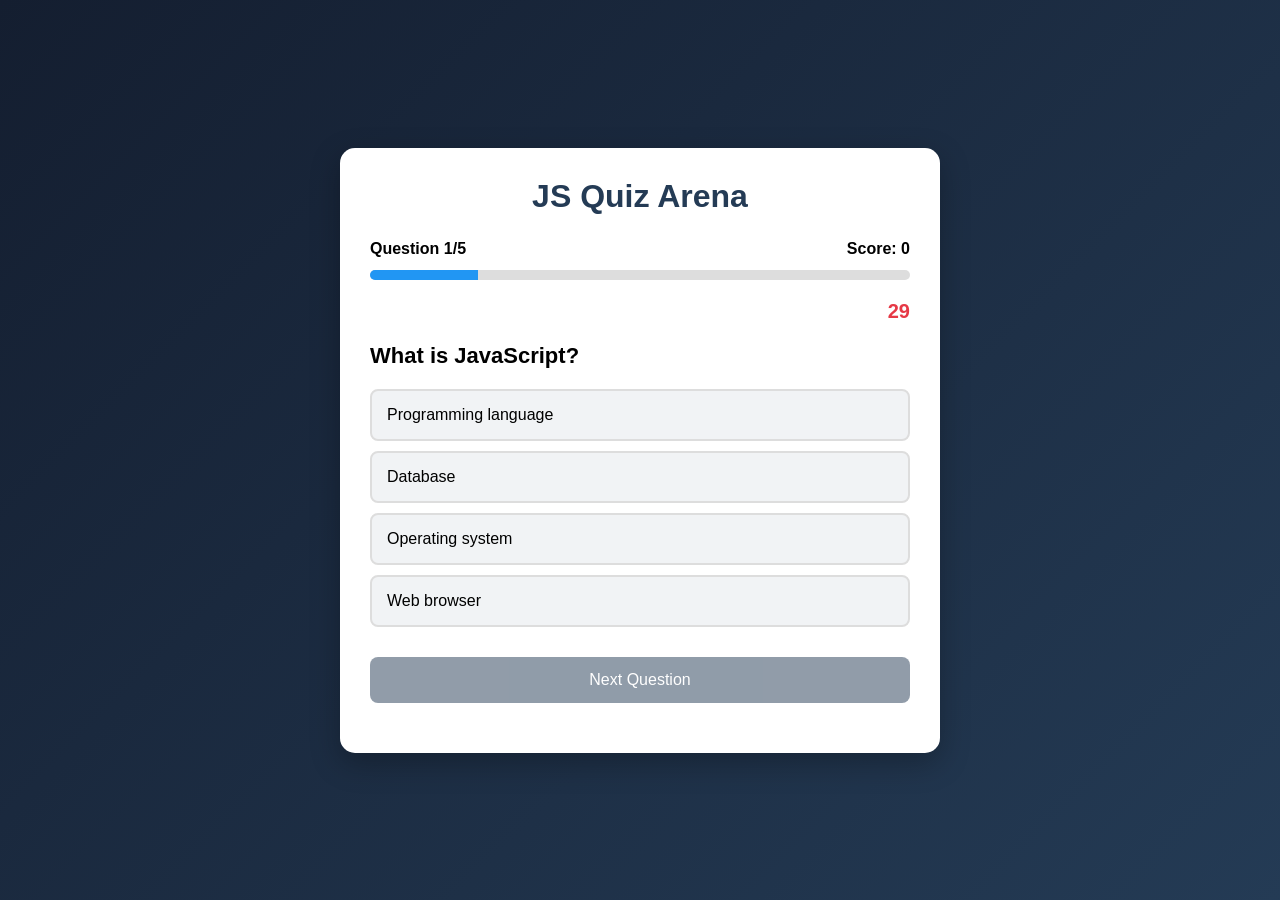
<file: Task_Module 2/Taks1/index.html>
<!DOCTYPE html>
<html lang="en">
<head>
    <meta charset="UTF-8">
    <meta name="viewport" content="width=device-width, initial-scale=1.0">
    <title>JS Quiz Arena</title>
    <link rel="stylesheet" href="style.css">
</head>
<body>

    <div class="quiz-container">
        <h1>JS Quiz Arena</h1>

        <div class="quiz-info">
            <span id="progress">Question 1/5</span>
            <span id="score">Score: 0</span>
        </div>

        <div class="progress-bar">
            <div id="progress-fill"></div>
        </div>

        <div id="timer">30</div>

        <h2 id="question">Loading question...</h2>

        <div id="options"></div>

        <p id="explanation"></p>

        <button id="next-btn" disabled>Next Question</button>

        <div id="result"></div>
    </div>

    <script src="script.js"></script>
</body>
</html>
</file>
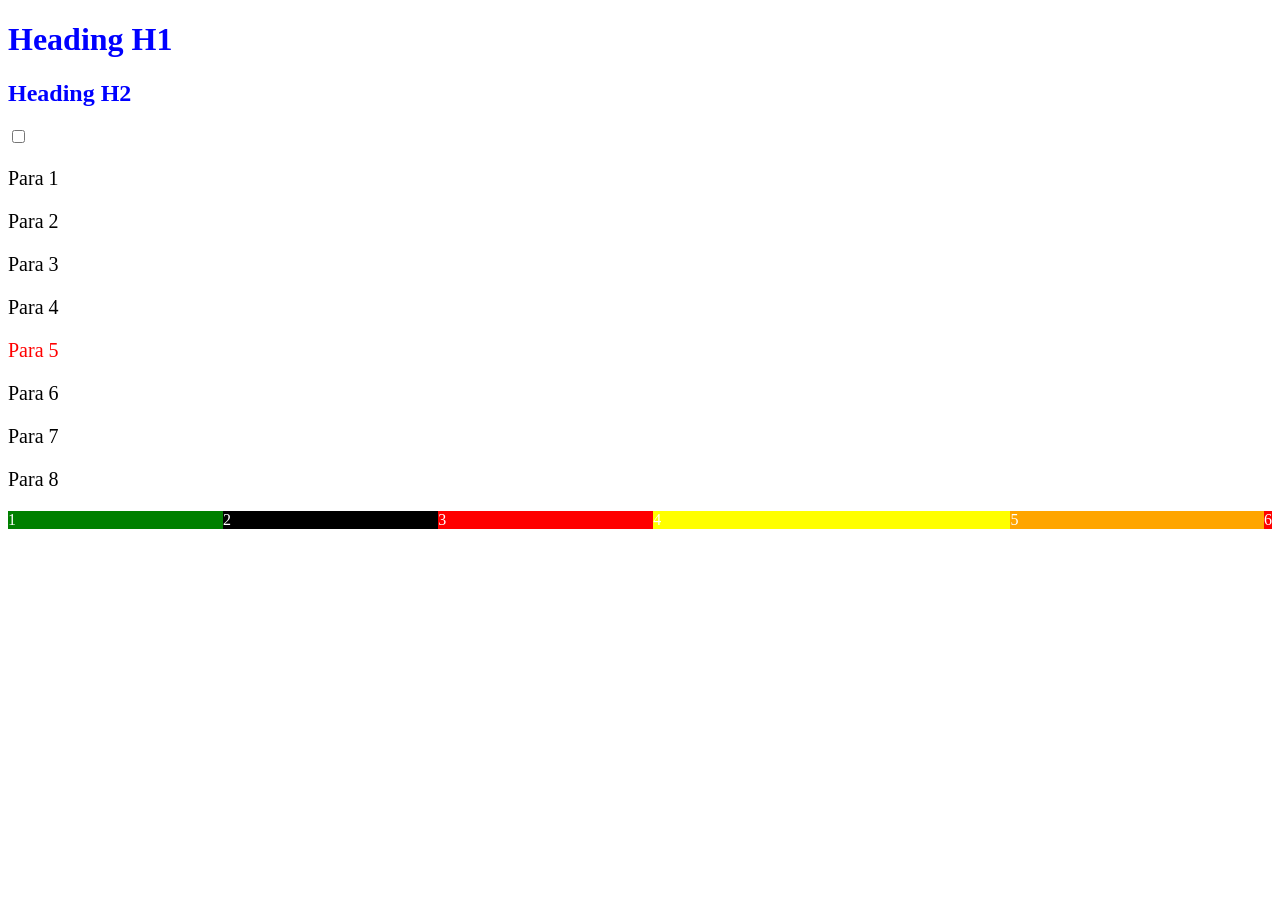
<file: Class Practise/child.html>
<!DOCTYPE html>
<html lang="en">
<head>
    <meta charset="UTF-8">
    <meta name="viewport" content="width=device-width, initial-scale=1.0">
    <title>Document</title>
    <style>
        h1,h2
{
    color: blue;
}        p{
            font-size: 20px;
        }
        /*p:nth-child(n+4){
            color:red
        }*/
        p:has(span){
            color:red;
        }
        input:checked-label{
            color:white;
        }
        .container {
        display: flex;
        flex-direction: row;
        justify-content: center;
        align-items: center;
}

.container > div {
    background-color: black;
    color: white;
}
#box1{
    background-color: green;
    flex-grow: 2;
}
#box2{
    background-color: black;
    flex-grow: 2;
}
#box3{
    background-color: red;
    flex-grow: 2;

}
#box4{
    background-color: yellow;
    flex: 2 0 150px;

}
#box5{
    background-color: orange;
    flex:1 0 150px;
}
#box6{
    background-color: red;
    flex:w 1 0 150px
}
    </style>
</head>
<body>
    <h1>Heading H1</h1>
    <h2>Heading H2</h2>

    <input type="checkbox" id="toggle">

    <p>Para 1</p>
    <p>Para 2</p>
    <p>Para 3</p>
    <p>Para 4</p>
    <p>Para
        <span>5 </span>
    </p>
    <p>Para 6</p>
    <p>Para 7</p>
    <p>Para 8</p>

    <div class="container">
    <div id="box1">1</div>
    <div id="box2">2</div>
    <div id="box3">3</div>
    <div id="box4">4</div>
    <div id="box5">5</div>
    <div id="box6">6</div>
</div>
    

    
</body>
</html>
</file>
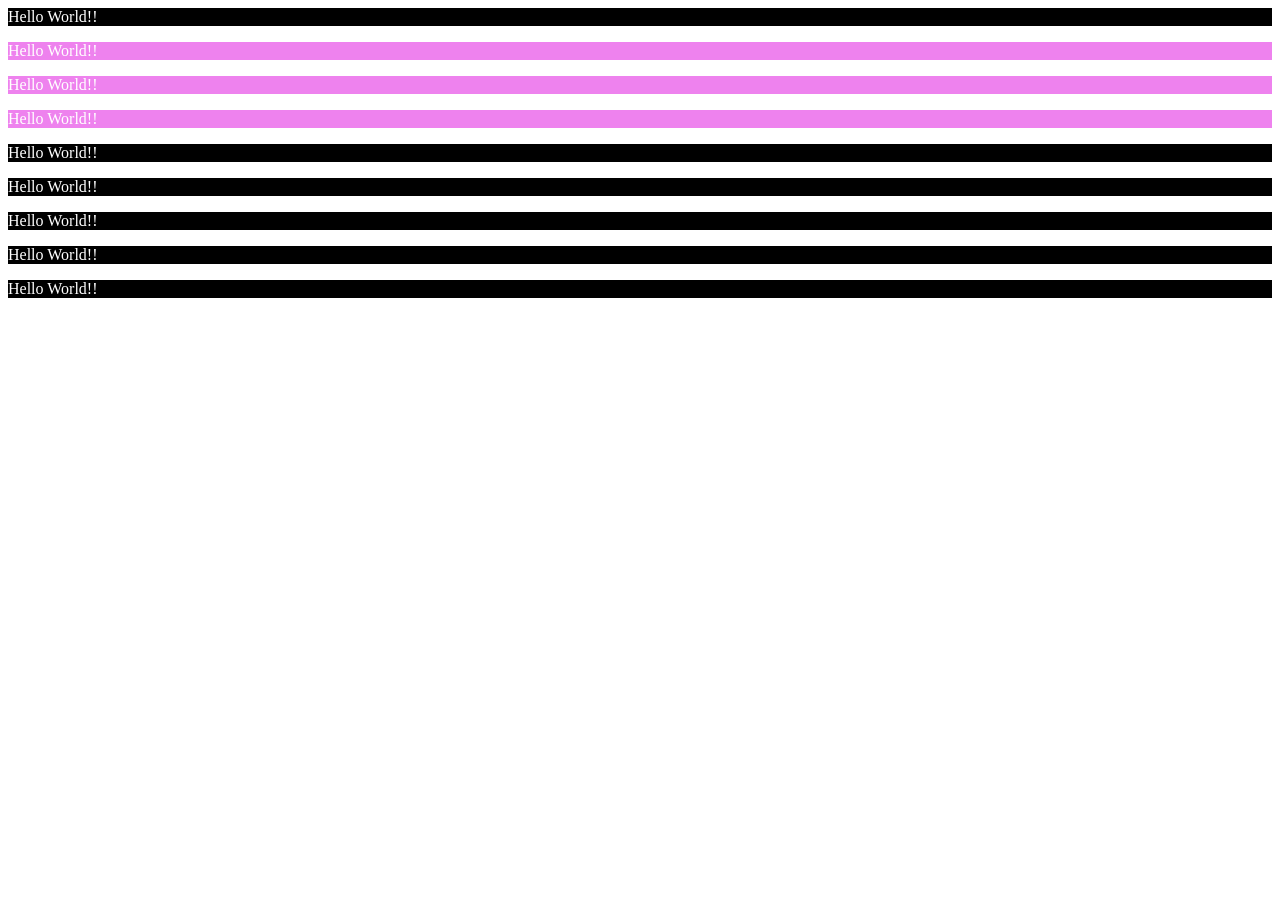
<file: Class Practise/ghg.html>
<html>

<head>
    <title>
        variable
    </title>
    <style>
        :root {
            --primary-color: black;
            --secondary-color: white;
            --text-size:30px;
        }

        div {
            --primary-color: violet;
        }

        p {
            background-color: var(--primary-color);
            color: var(--secondary-color);
            font-size: cal(var(--text-size))

        }
    </style>
</head>

<body>
    <p>Hello World!!</p>
    <div>
        <p>Hello World!!</p>
        <p>Hello World!!</p>
        <p>Hello World!!</p>
    </div>
    <p>Hello World!!</p>
    <p>Hello World!!</p>
    <p>Hello World!!</p>
    <p>Hello World!!</p>
    <p>Hello World!!</p>
</body>

</html>
</file>
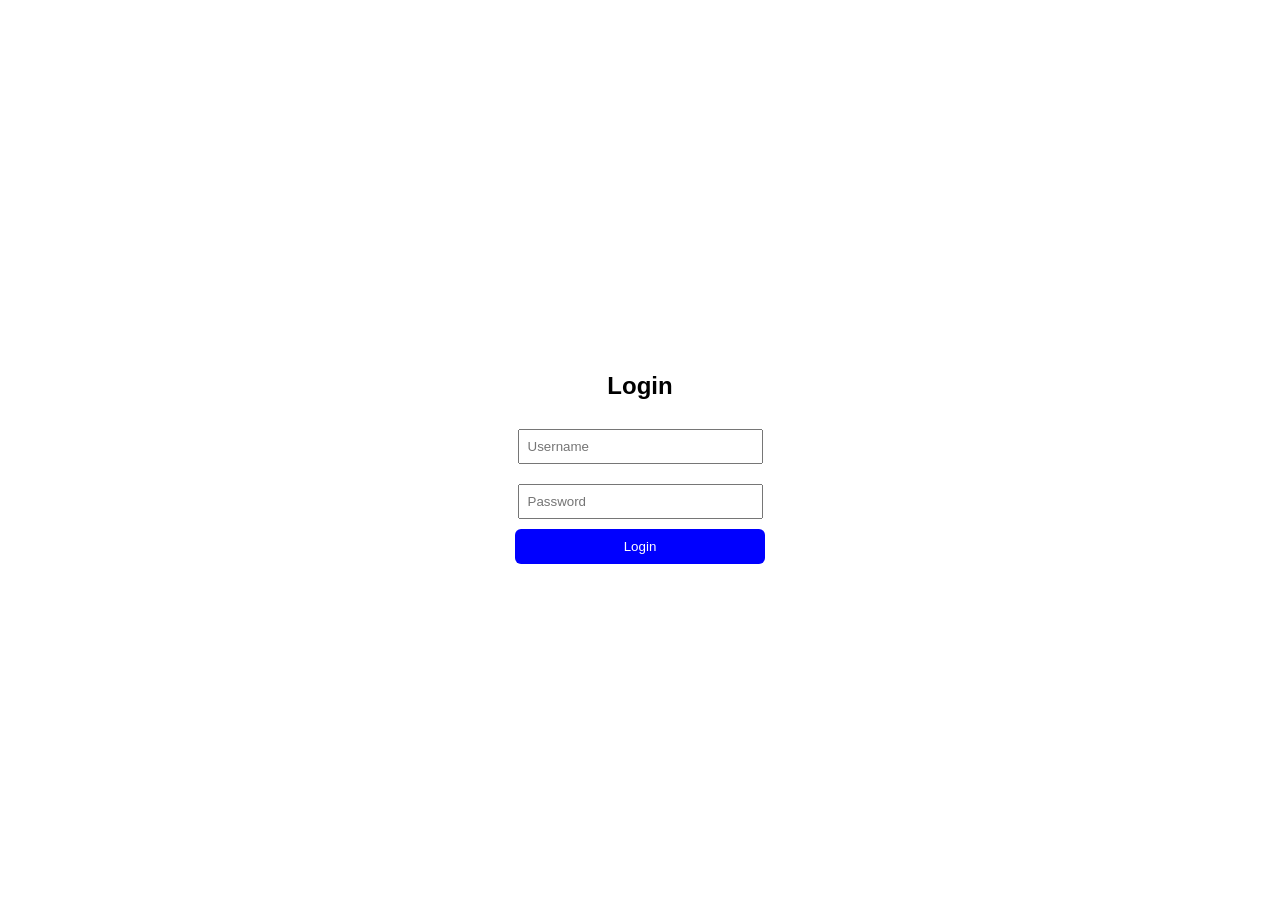
<file: Class Practise/login.html>
<!DOCTYPE html>
<html>
<head>
    <title>Simple Login Page</title>

    <style>
        body{
            font-family: Arial;
            display: flex;
            justify-content: center;
            align-items: center;
            height: 100vh;
        }

        .login{
            background: white;
            padding: 20px;
            border-radius: 10px;
            width: 250px;
            text-align: center;
            border-color: aqua;
        }

        input{
            width: 90%;
            padding: 8px;
            margin: 10px 0;
        }

        button{
            width: 100%;
            padding: 10px;
            background: blue;
            color: white;
            border: none;
            border-radius: 6px;   
        }
    </style>
</head>

<body>

    <div class="login">
        <h2>Login</h2>

        <input type="text" placeholder="Username">

        <input type="password" placeholder="Password">

        <button>Login</button>
    </div>

</body>
</html>
</file>
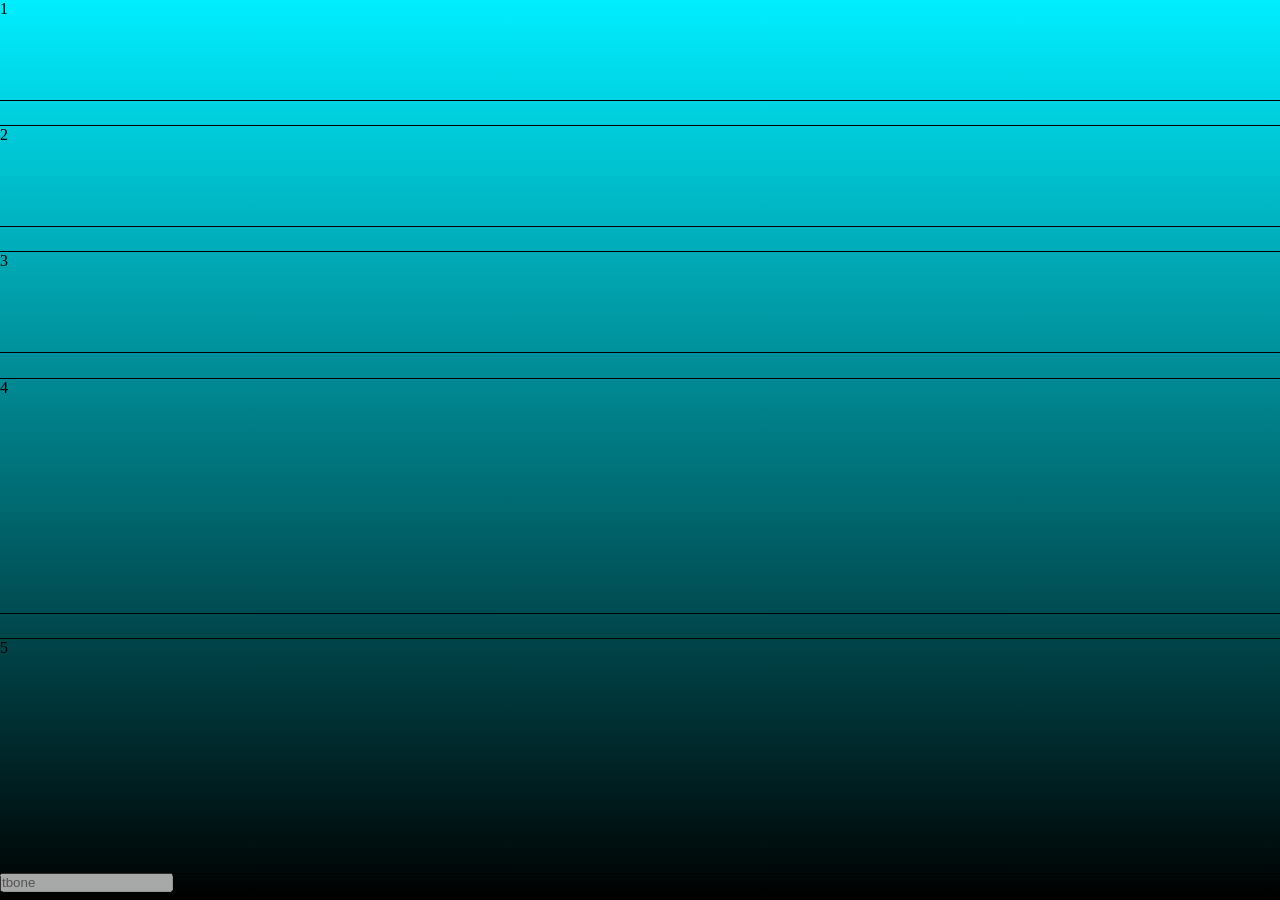
<file: Class Practise/new.html>
<!DOCTYPE html>
<html lang="en">
<head>
    <meta charset="UTF-8">
    <meta name="viewport" content="width=device-width, initial-scale=1.0">
    <title>Document</title>
    <style>

        * {
      margin: 0;
      padding: 0;
      box-sizing: border-box;
    }

    body {
      min-height: 100vh;
      width: 100vw;
      background:linear-gradient(
    180deg,
    
    rgb(0, 238, 255),
    black
      );
    }
    .container{
      height:97vh;
      display: grid;
      grid-template-columns:repeat(auto-fit) ;
      grid-template-rows: 100px 100px 100px;
      gap: 3%;

    }
    .container>div{
      outline: 1px solid black;
    }
    </style>
</head>
<body>
    <div class="container">
      <div>1</div>
      <div>2</div>
      <div>3</div>
      <div>4</div>
      <div>5</div>


    </div>

    <input
  type="text"
  value="tbone"
  disabled
  class="invalid:border-pink-500 invalid:text-pink-600 focus:border-sky-500 focus:outline focus:outline-sky-500 focus:invalid:border-pink-500 focus:invalid:outline-pink-500 disabled:border-gray-200 disabled:bg-gray-50 disabled:text-gray-500 disabled:shadow-none dark:disabled:border-gray-700 dark:disabled:bg-gray-800/20 ..."
/>
    
</body>
</html>
</file>
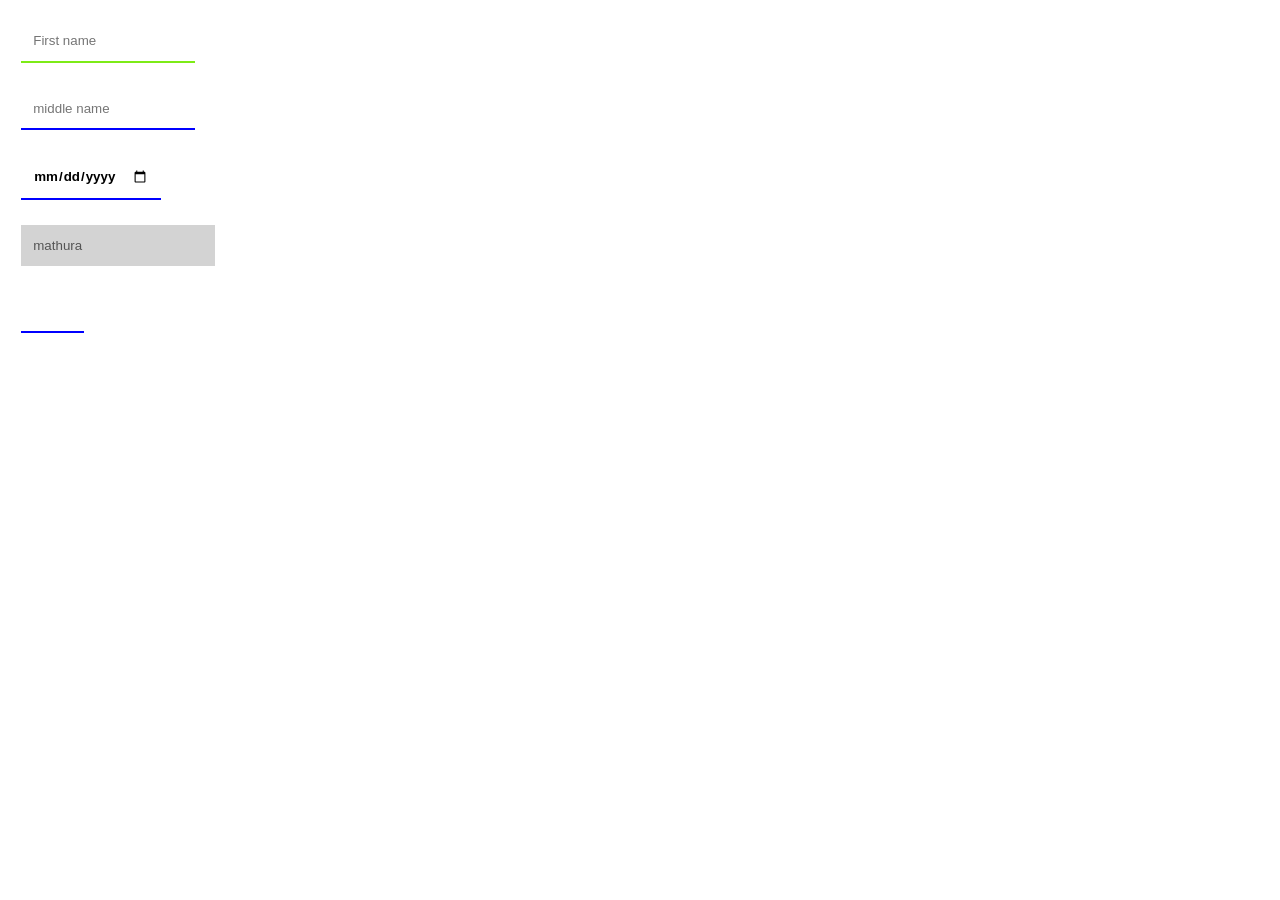
<file: Class Practise/sh.html>
<html>

<head>
    <title>pseudo classes</title>
    <style>
        /*
            user interactive an link pseudo classes
            :focus
            :link
            :visited
            :hover
            :active
            */

        /*
            Form input pseudo classes
            :enabled
            :disabled
            :required
            :optional
            :in-range
            :out-of-range
            :read-only
            :read-write
            :checked
            :placeholder-shown
            */
        input:required {
            border-color: rgb(125, 235, 22);
        }

        input {
            border-width: 0px 0px 2px 0px;
            margin: 1%;
            padding: 1%;
        }

        input:optional {
            border-color: blue;
        }

        input:focus {
            border-color: rgb(255, 0, 0);
            box-shadow: 2px 2px 10px rgb(233, 73, 10);
        }

        input:disabled {
            background-color: rgb(211, 211, 211);
            border-width: 0px;
        }

        input:enabled {
            font-family: Helvetica;
        }

        input:in-range {
            font-weight: 900;
        }

        input:out-of-range {
            color: red;
        }
    </style>
</head>

<body>
    <form>
        <input type="text" placeholder="First name" required /><br>
        <input type="text" placeholder="middle name" /><br>
        <input type="date" /><br>
        <input type="text" value="mathura" disabled /><br>
        <input id="number" type="number" min="10" max="100" /><br>

    </form>
</body>

</html>
</file>
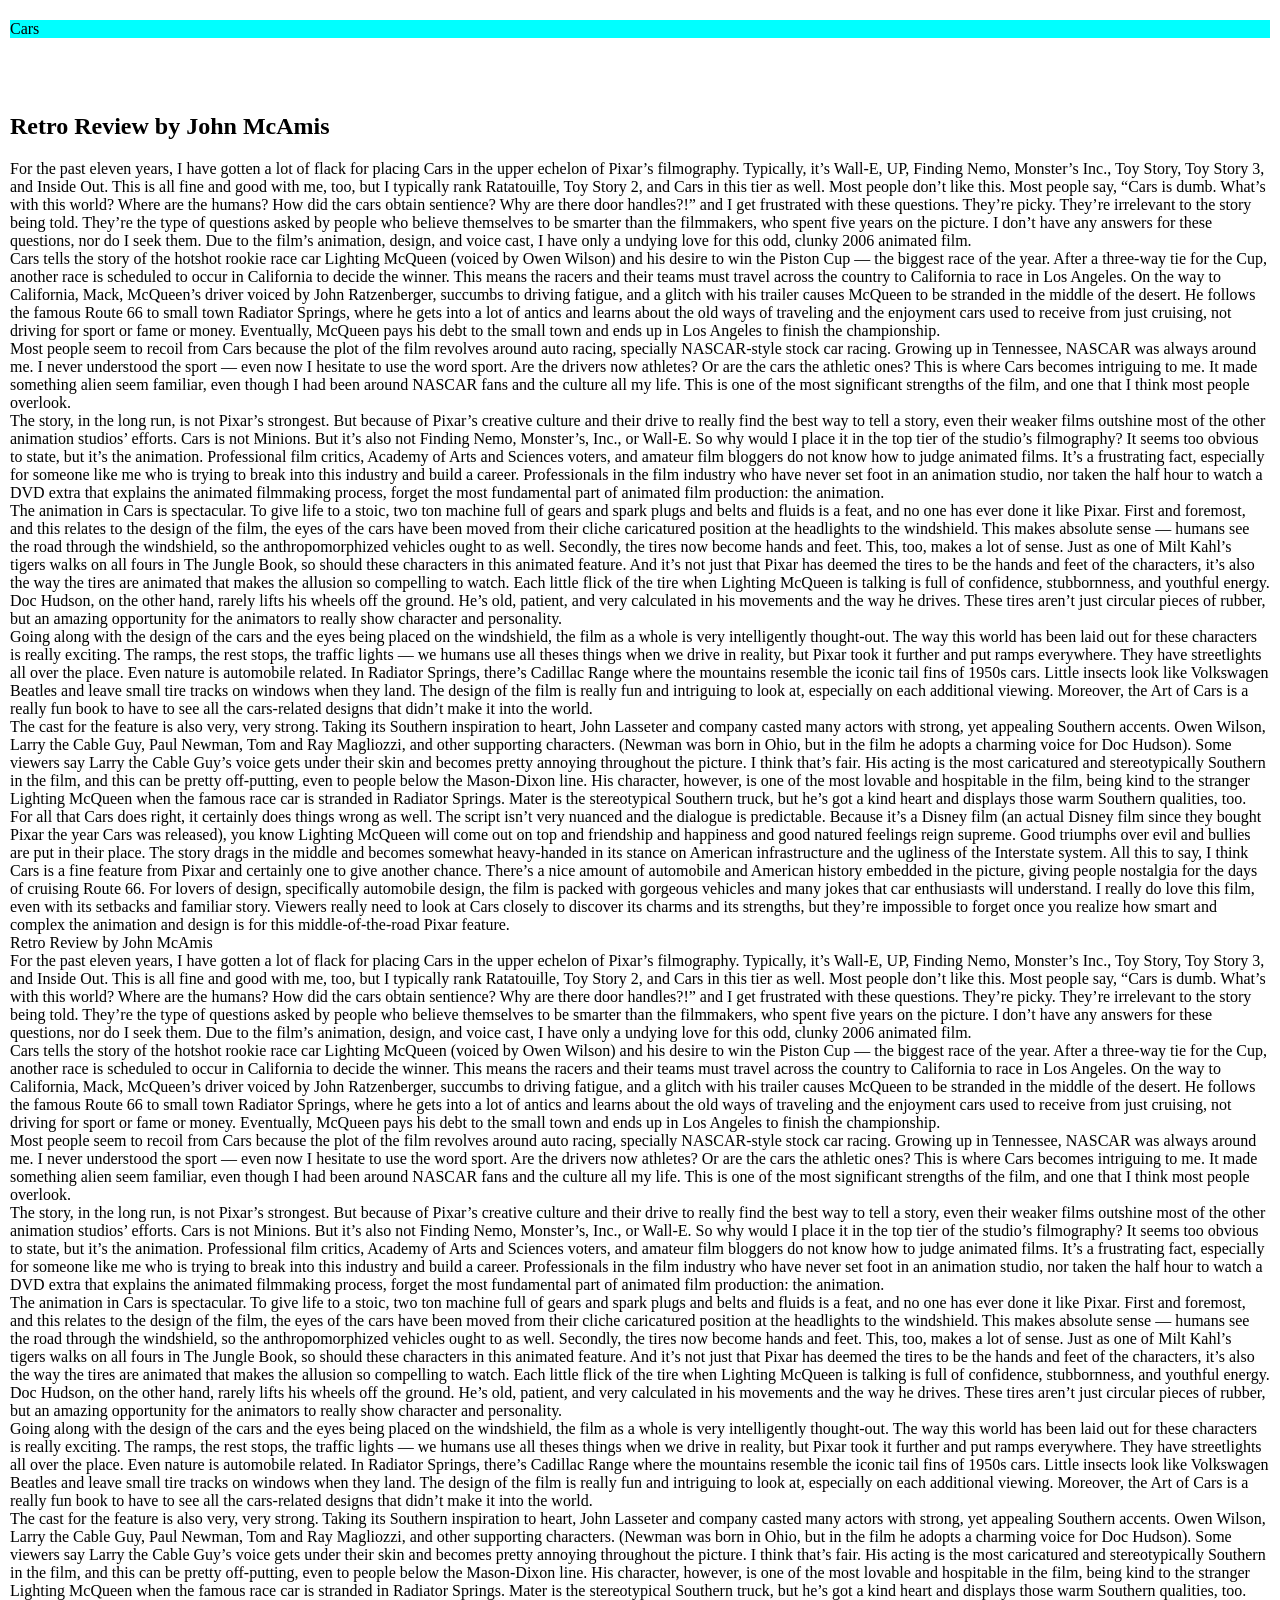
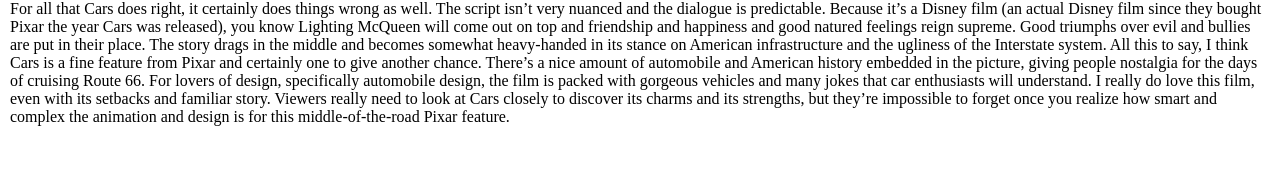
<file: Class Practise/test.html>
<!DOCTYPE html>
<html lang="en">
<head>
    <meta charset="UTF-8">
    <meta name="viewport" content="width=device-width, initial-scale=1.0">
    <title>Document</title>
</head>
<style>
    body{
        position: relative;
        margin: 10px;

    }
    nav{
        position: sticky;
        margin-top: 20px;
        background-color: aqua;
        
        
    }
    p{
        margin: 15px;
        padding: 20px;
    }
    
</style>

<body>
    <nav>Cars</nav>
    <p>
    <h2> Retro Review by John McAmis</h2>


For the past eleven years, I have gotten a lot of flack for placing Cars in the upper echelon of Pixar’s filmography. Typically, it’s Wall-E, UP, Finding Nemo, Monster’s Inc., Toy Story, Toy Story 3, and Inside Out. This is all fine and good with me, too, but I typically rank Ratatouille, Toy Story 2, and Cars in this tier as well. Most people don’t like this. Most people say, “Cars is dumb. What’s with this world? Where are the humans? How did the cars obtain sentience? Why are there door handles?!” and I get frustrated with these questions. They’re picky. They’re irrelevant to the story being told. They’re the type of questions asked by people who believe themselves to be smarter than the filmmakers, who spent five years on the picture. I don’t have any answers for these questions, nor do I seek them. Due to the film’s animation, design, and voice cast, I have only a undying love for this odd, clunky 2006 animated film.
<div>
Cars tells the story of the hotshot rookie race car Lighting McQueen (voiced by Owen Wilson) and his desire to win the Piston Cup — the biggest race of the year. After a three-way tie for the Cup, another race is scheduled to occur in California to decide the winner. This means the racers and their teams must travel across the country to California to race in Los Angeles. On the way to California, Mack, McQueen’s driver voiced by John Ratzenberger, succumbs to driving fatigue, and a glitch with his trailer causes McQueen to be stranded in the middle of the desert. He follows the famous Route 66 to small town Radiator Springs, where he gets into a lot of antics and learns about the old ways of traveling and the enjoyment cars used to receive from just cruising, not driving for sport or fame or money. Eventually, McQueen pays his debt to the small town and ends up in Los Angeles to finish the championship.
<div>
Most people seem to recoil from Cars because the plot of the film revolves around auto racing, specially NASCAR-style stock car racing. Growing up in Tennessee, NASCAR was always around me. I never understood the sport — even now I hesitate to use the word sport. Are the drivers now athletes? Or are the cars the athletic ones? This is where Cars becomes intriguing to me. It made something alien seem familiar, even though I had been around NASCAR fans and the culture all my life. This is one of the most significant strengths of the film, and one that I think most people overlook.
<div>
The story, in the long run, is not Pixar’s strongest. But because of Pixar’s creative culture and their drive to really find the best way to tell a story, even their weaker films outshine most of the other animation studios’ efforts. Cars is not Minions. But it’s also not Finding Nemo, Monster’s, Inc., or Wall-E. So why would I place it in the top tier of the studio’s filmography? It seems too obvious to state, but it’s the animation. Professional film critics, Academy of Arts and Sciences voters, and amateur film bloggers do not know how to judge animated films. It’s a frustrating fact, especially for someone like me who is trying to break into this industry and build a career. Professionals in the film industry who have never set foot in an animation studio, nor taken the half hour to watch a DVD extra that explains the animated filmmaking process, forget the most fundamental part of animated film production: the animation.
<div>
The animation in Cars is spectacular. To give life to a stoic, two ton machine full of gears and spark plugs and belts and fluids is a feat, and no one has ever done it like Pixar. First and foremost, and this relates to the design of the film, the eyes of the cars have been moved from their cliche caricatured position at the headlights to the windshield. This makes absolute sense — humans see the road through the windshield, so the anthropomorphized vehicles ought to as well. Secondly, the tires now become hands and feet. This, too, makes a lot of sense. Just as one of Milt Kahl’s tigers walks on all fours in The Jungle Book, so should these characters in this animated feature. And it’s not just that Pixar has deemed the tires to be the hands and feet of the characters, it’s also the way the tires are animated that makes the allusion so compelling to watch. Each little flick of the tire when Lighting McQueen is talking is full of confidence, stubbornness, and youthful energy. Doc Hudson, on the other hand, rarely lifts his wheels off the ground. He’s old, patient, and very calculated in his movements and the way he drives. These tires aren’t just circular pieces of rubber, but an amazing opportunity for the animators to really show character and personality.
<br>
Going along with the design of the cars and the eyes being placed on the windshield, the film as a whole is very intelligently thought-out. The way this world has been laid out for these characters is really exciting. The ramps, the rest stops, the traffic lights — we humans use all theses things when we drive in reality, but Pixar took it further and put ramps everywhere. They have streetlights all over the place. Even nature is automobile related. In Radiator Springs, there’s Cadillac Range where the mountains resemble the iconic tail fins of 1950s cars. Little insects look like Volkswagen Beatles and leave small tire tracks on windows when they land. The design of the film is really fun and intriguing to look at, especially on each additional viewing. Moreover, the Art of Cars is a really fun book to have to see all the cars-related designs that didn’t make it into the world.
<br>
The cast for the feature is also very, very strong. Taking its Southern inspiration to heart, John Lasseter and company casted many actors with strong, yet appealing Southern accents. Owen Wilson, Larry the Cable Guy, Paul Newman, Tom and Ray Magliozzi, and other supporting characters. (Newman was born in Ohio, but in the film he adopts a charming voice for Doc Hudson). Some viewers say Larry the Cable Guy’s voice gets under their skin and becomes pretty annoying throughout the picture. I think that’s fair. His acting is the most caricatured and stereotypically Southern in the film, and this can be pretty off-putting, even to people below the Mason-Dixon line. His character, however, is one of the most lovable and hospitable in the film, being kind to the stranger Lighting McQueen when the famous race car is stranded in Radiator Springs. Mater is the stereotypical Southern truck, but he’s got a kind heart and displays those warm Southern qualities, too.
<br>
For all that Cars does right, it certainly does things wrong as well. The script isn’t very nuanced and the dialogue is predictable. Because it’s a Disney film (an actual Disney film since they bought Pixar the year Cars was released), you know Lighting McQueen will come out on top and friendship and happiness and good natured feelings reign supreme. Good triumphs over evil and bullies are put in their place. The story drags in the middle and becomes somewhat heavy-handed in its stance on American infrastructure and the ugliness of the Interstate system. All this to say, I think Cars is a fine feature from Pixar and certainly one to give another chance. There’s a nice amount of automobile and American history embedded in the picture, giving people nostalgia for the days of cruising Route 66. For lovers of design, specifically automobile design, the film is packed with gorgeous vehicles and many jokes that car enthusiasts will understand. I really do love this film, even with its setbacks and familiar story. Viewers really need to look at Cars closely to discover its charms and its strengths, but they’re impossible to forget once you realize how smart and complex the animation and design is for this middle-of-the-road Pixar feature.
<br>

Retro Review by John McAmis
<br>
For the past eleven years, I have gotten a lot of flack for placing Cars in the upper echelon of Pixar’s filmography. Typically, it’s Wall-E, UP, Finding Nemo, Monster’s Inc., Toy Story, Toy Story 3, and Inside Out. This is all fine and good with me, too, but I typically rank Ratatouille, Toy Story 2, and Cars in this tier as well. Most people don’t like this. Most people say, “Cars is dumb. What’s with this world? Where are the humans? How did the cars obtain sentience? Why are there door handles?!” and I get frustrated with these questions. They’re picky. They’re irrelevant to the story being told. They’re the type of questions asked by people who believe themselves to be smarter than the filmmakers, who spent five years on the picture. I don’t have any answers for these questions, nor do I seek them. Due to the film’s animation, design, and voice cast, I have only a undying love for this odd, clunky 2006 animated film.
<br>
Cars tells the story of the hotshot rookie race car Lighting McQueen (voiced by Owen Wilson) and his desire to win the Piston Cup — the biggest race of the year. After a three-way tie for the Cup, another race is scheduled to occur in California to decide the winner. This means the racers and their teams must travel across the country to California to race in Los Angeles. On the way to California, Mack, McQueen’s driver voiced by John Ratzenberger, succumbs to driving fatigue, and a glitch with his trailer causes McQueen to be stranded in the middle of the desert. He follows the famous Route 66 to small town Radiator Springs, where he gets into a lot of antics and learns about the old ways of traveling and the enjoyment cars used to receive from just cruising, not driving for sport or fame or money. Eventually, McQueen pays his debt to the small town and ends up in Los Angeles to finish the championship.
<br>
Most people seem to recoil from Cars because the plot of the film revolves around auto racing, specially NASCAR-style stock car racing. Growing up in Tennessee, NASCAR was always around me. I never understood the sport — even now I hesitate to use the word sport. Are the drivers now athletes? Or are the cars the athletic ones? This is where Cars becomes intriguing to me. It made something alien seem familiar, even though I had been around NASCAR fans and the culture all my life. This is one of the most significant strengths of the film, and one that I think most people overlook.
<br>
The story, in the long run, is not Pixar’s strongest. But because of Pixar’s creative culture and their drive to really find the best way to tell a story, even their weaker films outshine most of the other animation studios’ efforts. Cars is not Minions. But it’s also not Finding Nemo, Monster’s, Inc., or Wall-E. So why would I place it in the top tier of the studio’s filmography? It seems too obvious to state, but it’s the animation. Professional film critics, Academy of Arts and Sciences voters, and amateur film bloggers do not know how to judge animated films. It’s a frustrating fact, especially for someone like me who is trying to break into this industry and build a career. Professionals in the film industry who have never set foot in an animation studio, nor taken the half hour to watch a DVD extra that explains the animated filmmaking process, forget the most fundamental part of animated film production: the animation.
<br>
The animation in Cars is spectacular. To give life to a stoic, two ton machine full of gears and spark plugs and belts and fluids is a feat, and no one has ever done it like Pixar. First and foremost, and this relates to the design of the film, the eyes of the cars have been moved from their cliche caricatured position at the headlights to the windshield. This makes absolute sense — humans see the road through the windshield, so the anthropomorphized vehicles ought to as well. Secondly, the tires now become hands and feet. This, too, makes a lot of sense. Just as one of Milt Kahl’s tigers walks on all fours in The Jungle Book, so should these characters in this animated feature. And it’s not just that Pixar has deemed the tires to be the hands and feet of the characters, it’s also the way the tires are animated that makes the allusion so compelling to watch. Each little flick of the tire when Lighting McQueen is talking is full of confidence, stubbornness, and youthful energy. Doc Hudson, on the other hand, rarely lifts his wheels off the ground. He’s old, patient, and very calculated in his movements and the way he drives. These tires aren’t just circular pieces of rubber, but an amazing opportunity for the animators to really show character and personality.
<br>
Going along with the design of the cars and the eyes being placed on the windshield, the film as a whole is very intelligently thought-out. The way this world has been laid out for these characters is really exciting. The ramps, the rest stops, the traffic lights — we humans use all theses things when we drive in reality, but Pixar took it further and put ramps everywhere. They have streetlights all over the place. Even nature is automobile related. In Radiator Springs, there’s Cadillac Range where the mountains resemble the iconic tail fins of 1950s cars. Little insects look like Volkswagen Beatles and leave small tire tracks on windows when they land. The design of the film is really fun and intriguing to look at, especially on each additional viewing. Moreover, the Art of Cars is a really fun book to have to see all the cars-related designs that didn’t make it into the world.
<br>
The cast for the feature is also very, very strong. Taking its Southern inspiration to heart, John Lasseter and company casted many actors with strong, yet appealing Southern accents. Owen Wilson, Larry the Cable Guy, Paul Newman, Tom and Ray Magliozzi, and other supporting characters. (Newman was born in Ohio, but in the film he adopts a charming voice for Doc Hudson). Some viewers say Larry the Cable Guy’s voice gets under their skin and becomes pretty annoying throughout the picture. I think that’s fair. His acting is the most caricatured and stereotypically Southern in the film, and this can be pretty off-putting, even to people below the Mason-Dixon line. His character, however, is one of the most lovable and hospitable in the film, being kind to the stranger Lighting McQueen when the famous race car is stranded in Radiator Springs. Mater is the stereotypical Southern truck, but he’s got a kind heart and displays those warm Southern qualities, too.
<br>
For all that Cars does right, it certainly does things wrong as well. The script isn’t very nuanced and the dialogue is predictable. Because it’s a Disney film (an actual Disney film since they bought Pixar the year Cars was released), you know Lighting McQueen will come out on top and friendship and happiness and good natured feelings reign supreme. Good triumphs over evil and bullies are put in their place. The story drags in the middle and becomes somewhat heavy-handed in its stance on American infrastructure and the ugliness of the Interstate system. All this to say, I think Cars is a fine feature from Pixar and certainly one to give another chance. There’s a nice amount of automobile and American history embedded in the picture, giving people nostalgia for the days of cruising Route 66. For lovers of design, specifically automobile design, the film is packed with gorgeous vehicles and many jokes that car enthusiasts will understand. I really do love this film, even with its setbacks and familiar story. Viewers really need to look at Cars closely to discover its charms and its strengths, but they’re impossible to forget once you realize how smart and complex the animation and design is for this middle-of-the-road Pixar feature.
    </p>
</body>
</html>
</file>
<file: Task_Module 2/Taks1/style.css>
* {
    margin: 0;
    padding: 0;
    box-sizing: border-box;
}

body {
    font-family: Arial, sans-serif;
    background: linear-gradient(135deg, #141e30, #243b55);
    min-height: 100vh;
    display: flex;
    justify-content: center;
    align-items: center;
    padding: 20px;
}

.quiz-container {
    background: white;
    width: 100%;
    max-width: 600px;
    padding: 30px;
    border-radius: 15px;
    box-shadow: 0 10px 30px #0004;
}

h1 {
    text-align: center;
    margin-bottom: 25px;
    color: #243b55;
}

.quiz-info {
    display: flex;
    justify-content: space-between;
    margin-bottom: 12px;
    font-weight: bold;
}

.progress-bar {
    height: 10px;
    background: #ddd;
    border-radius: 10px;
    overflow: hidden;
}

#progress-fill {
    height: 100%;
    width: 0%;
    background: #2196f3;
    transition: width 0.3s;
}

#timer {
    text-align: right;
    color: #e63946;
    font-weight: bold;
    font-size: 20px;
    margin: 20px 0;
}

h2 {
    margin-bottom: 20px;
    font-size: 22px;
}

.option {
    display: block;
    width: 100%;
    padding: 15px;
    margin: 10px 0;
    background: #f1f3f5;
    border: 2px solid #ddd;
    border-radius: 8px;
    text-align: left;
    cursor: pointer;
    font-size: 16px;
}

.option:hover:not(:disabled) {
    background: #e1efff;
}

.option:disabled {
    cursor: not-allowed;
    opacity: 1;
}

.correct {
    background: #c8f7d2;
    border-color: green;
}

.wrong {
    background: #ffd2d2;
    border-color: red;
}

#explanation {
    margin: 15px 0;
    line-height: 1.5;
    color: #333;
}

#next-btn {
    width: 100%;
    padding: 14px;
    background: #243b55;
    color: white;
    border: none;
    border-radius: 8px;
    cursor: pointer;
    font-size: 16px;
    margin-top: 15px;
}

#next-btn:disabled {
    opacity: 0.5;
    cursor: not-allowed;
}

#result {
    margin-top: 20px;
    line-height: 1.7;
}

#result button {
    padding: 12px 20px;
    margin: 10px 5px 0 0;
    border: none;
    border-radius: 7px;
    background: #243b55;
    color: white;
    cursor: pointer;
}

.review-item {
    padding: 12px;
    margin: 12px 0;
    background: #f1f3f5;
    border-radius: 8px;
}
</file>
